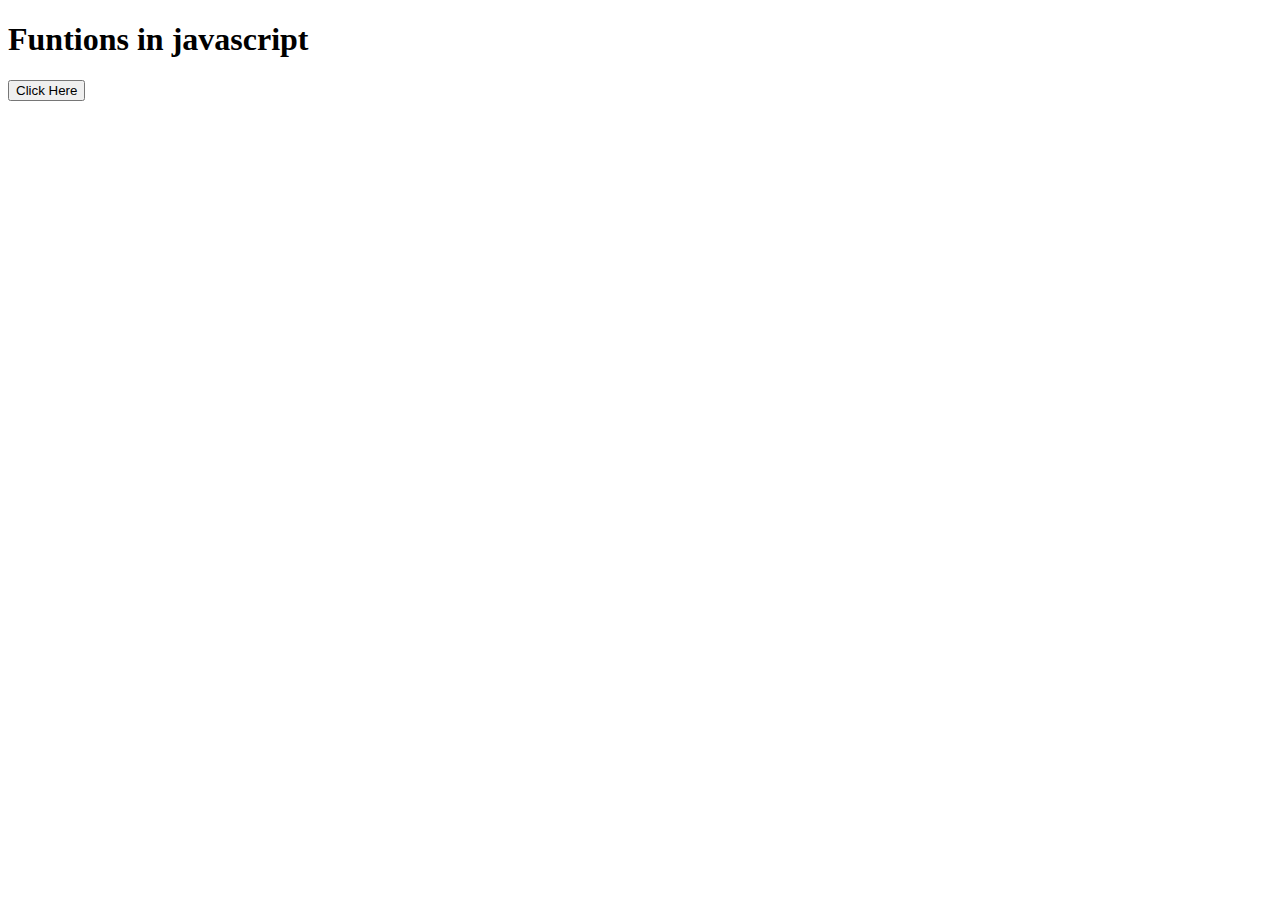
<file: index122.html>
<!DOCTYPE html>
<html lang="en">
  <head>
    <meta charset="UTF-8" />
    <meta http-equiv="X-UA-Compatible" content="IE=edge" />
    <meta name="viewport" content="width=device-width, initial-scale=1.0" />
    <title>Document</title>
  </head>
  <body>
    <h1>Funtions in javascript</h1>
    <script>
      function hello() {
        document.write("welome to rogramming tutoials in telugu <br>");
        document.write(
          "sarner sai ell            fsrx  ygfvt gvtgcyjnbuyfyujgvgfyxgvtg gvnghnbvty"
        );
      }
    </script>
    <input type="button" value="Click Here" onclick="hello()" />
  </body>
</html>
</file>
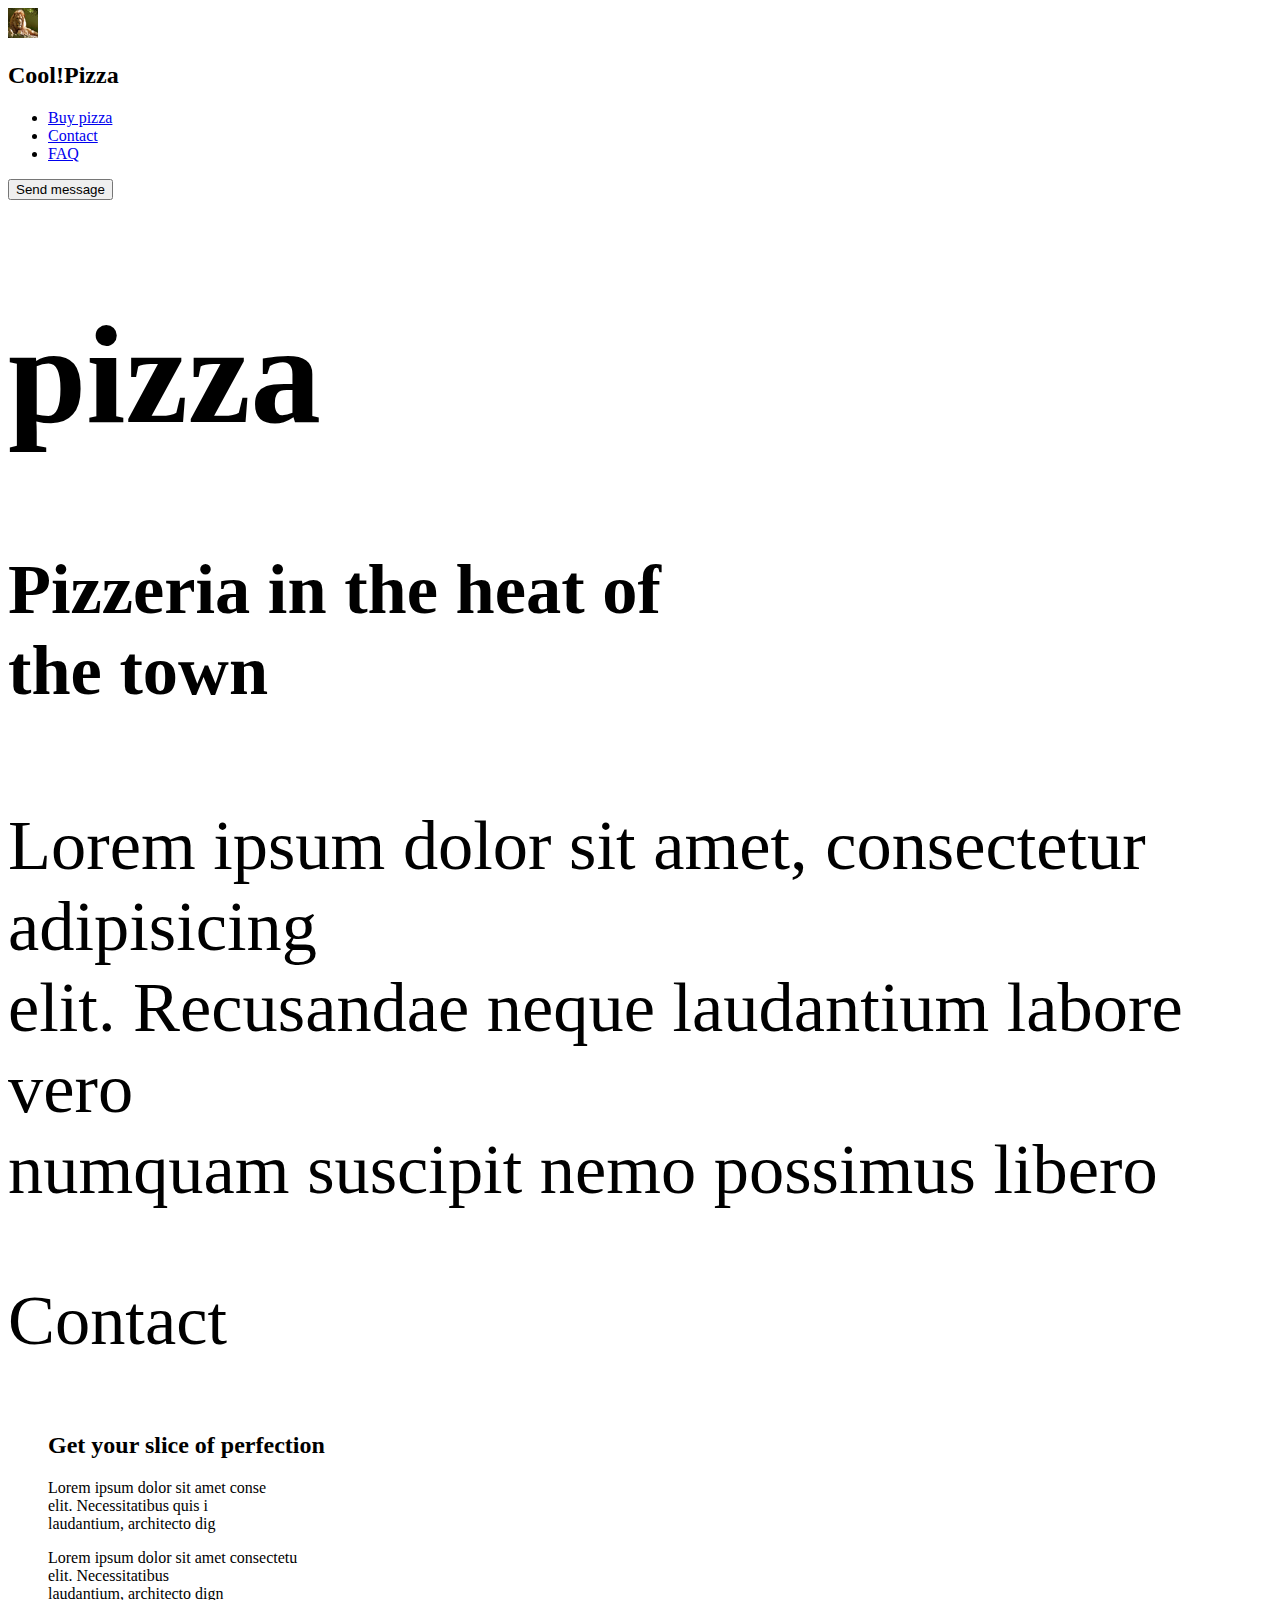
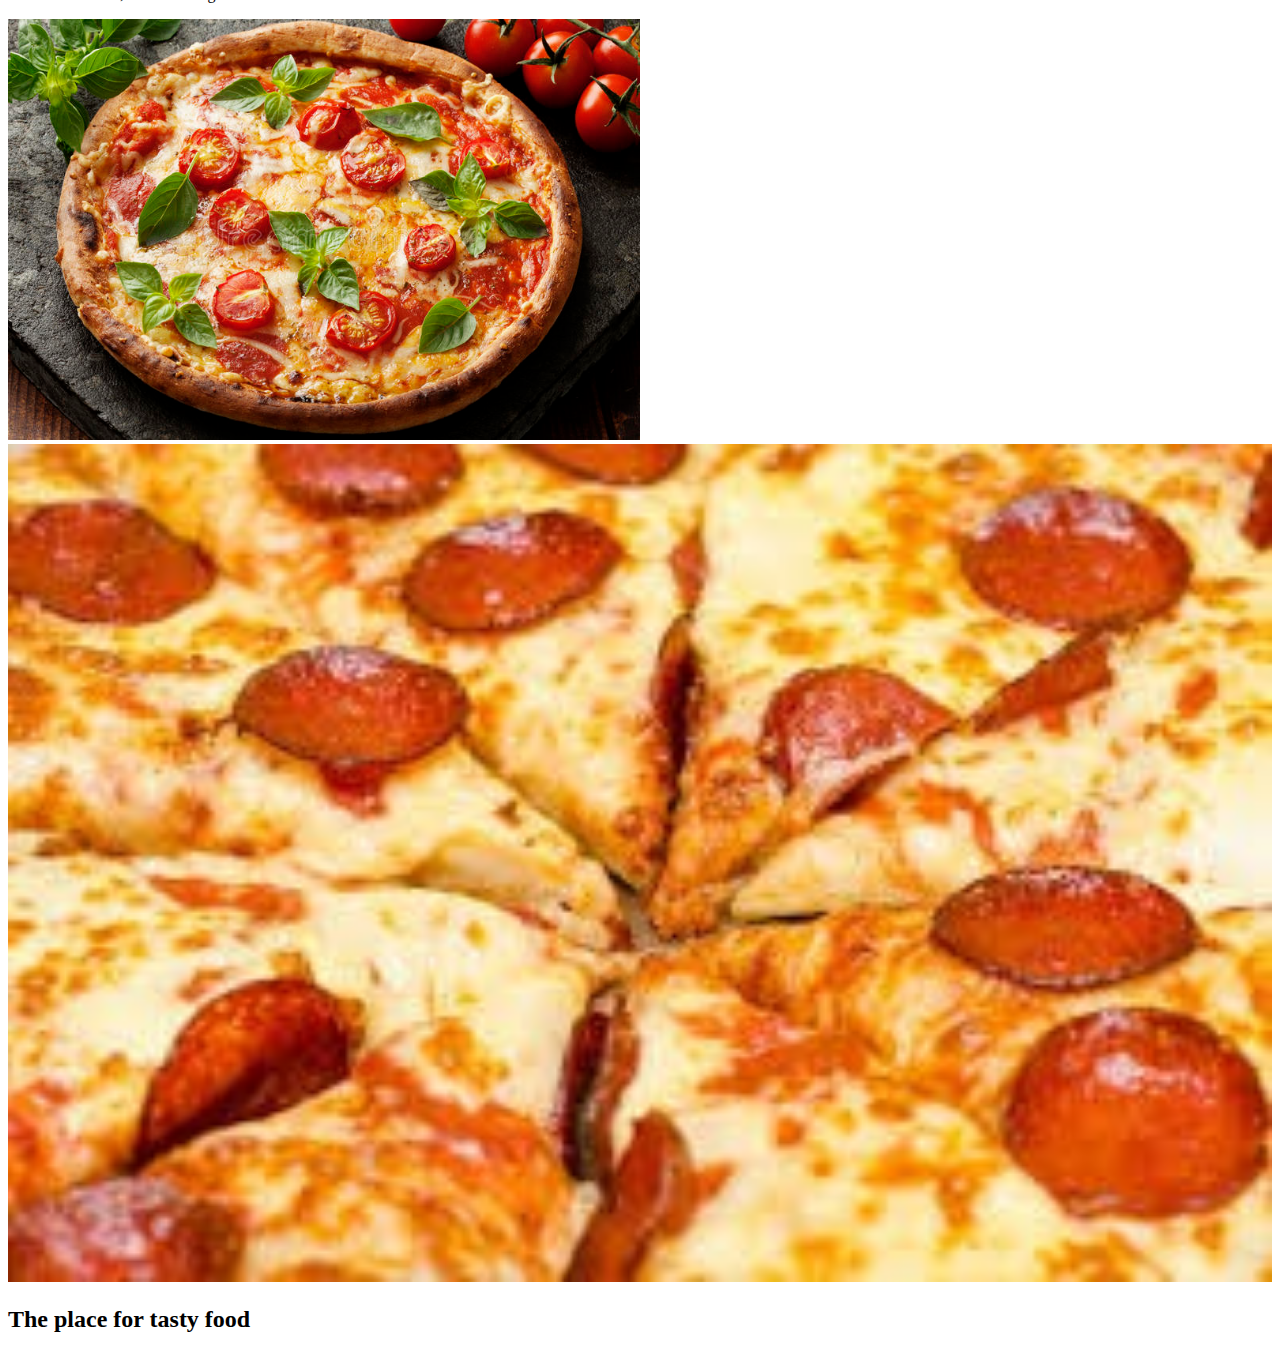
<file: index3.html>
<!DOCTYPE html>
<html lang="en">
  <head>
    <meta charset="UTF-8" />
    <meta http-equiv="X-UA-Compatible" content="IE=edge" />
    <meta name="viewport" content="width=device-width, initial-scale=1.0" />
    <title>Document</title>
    <link rel="stylesheet" href="style.css" />
    <link rel="stylesheet" href="queries.css " />
  </head>
  <body>
    <div class="main">
      <div class="navbar">
        <div class="icon">
          <img
            src=".../../download1.jpg"
            height="30px"
            width="30px"
            class="img1"
          />
          <h2 class="logo">Cool!<span>Pizza</span></h2>
        </div>
        <div class="menu">
          <ul>
            <li><a href="#">Buy pizza</a></li>
            <li><a href="#">Contact</a></li>
            <li><a href="#">FAQ</a></li>
          </ul>
        </div>
        <button class="cn">Send message</button>
      </div>
    </div>
    <div class="content">
      <h1>pizza</h1>
      <h4>Pizzeria in the <span>heat</span> of<br />the town</h4>
      <p>
        Lorem ipsum dolor sit amet, consectetur adipisicing <br />elit.
        Recusandae neque laudantium labore vero<br />
        numquam suscipit nemo possimus libero
      </p>
      <p class="contact">Contact</p>
    </div>
    <div class="main2">
      <blockquote>
        <h2 class="sai"><span>Get your </span>slice of perfection</h2>

        <p class="lorem">
          Lorem ipsum dolor sit amet conse<br />
          elit. Necessitatibus quis i <br />laudantium, architecto dig
        </p>
        <p class="durga">
          Lorem ipsum dolor sit amet consectetu<br />
          elit. Necessitatibus <br />laudantium, architecto dign
        </p>
      </blockquote>
      <img src=".../../saisai13.jpg" height="50%" width="50%" class="img2" />
    </div>
    <div class="main3">
      <img src=".../../3453.jpg" height="100%" width="100%" />
    </div>
    <div class="main3">
      <h2 class="ravi">The place for <span>tasty food</span></h2>
    </div>
  </body>
</html>
</file>
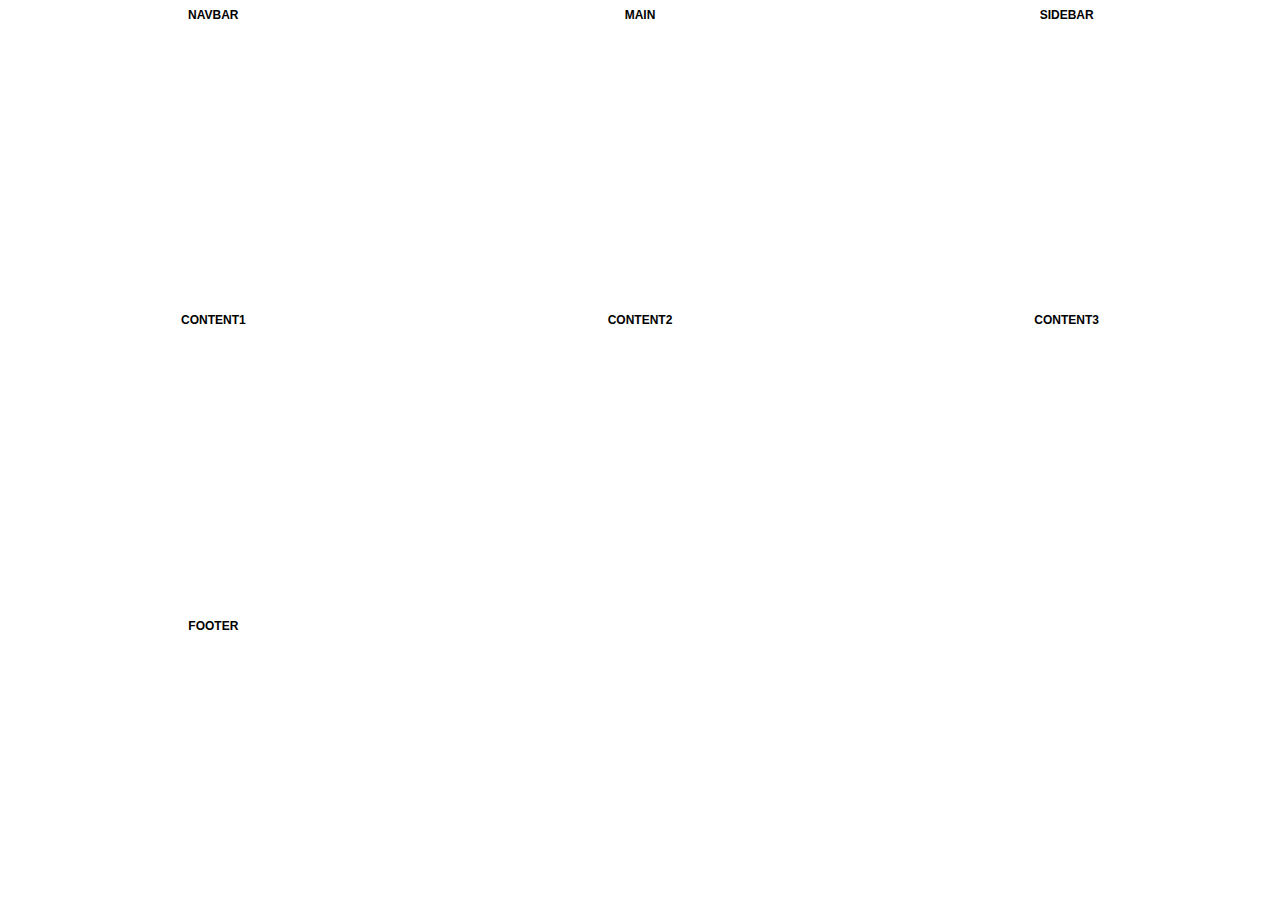
<file: index5.html>
<!DOCTYPE html>
<html lang="en">
  <head>
    <meta charset="UTF-8" />
    <meta http-equiv="X-UA-Compatible" content="IE=edge" />
    <meta name="viewport" content="width=device-width, initial-scale=1.0" />
    <title>Document2</title>
    <link rel="stylesheet" href="style.css" />
  </head>
  <body>
    <div class="container">
      <nav>Navbar</nav>
      <main>Main</main>
      <div id="sidebar">Sidebar</div>
      <div id="content">Content1</div>
      <div id="content">Content2</div>
      <div id="content">Content3</div>
      <footer>Footer</footer>
    </div>
  </body>
</html>
</file>
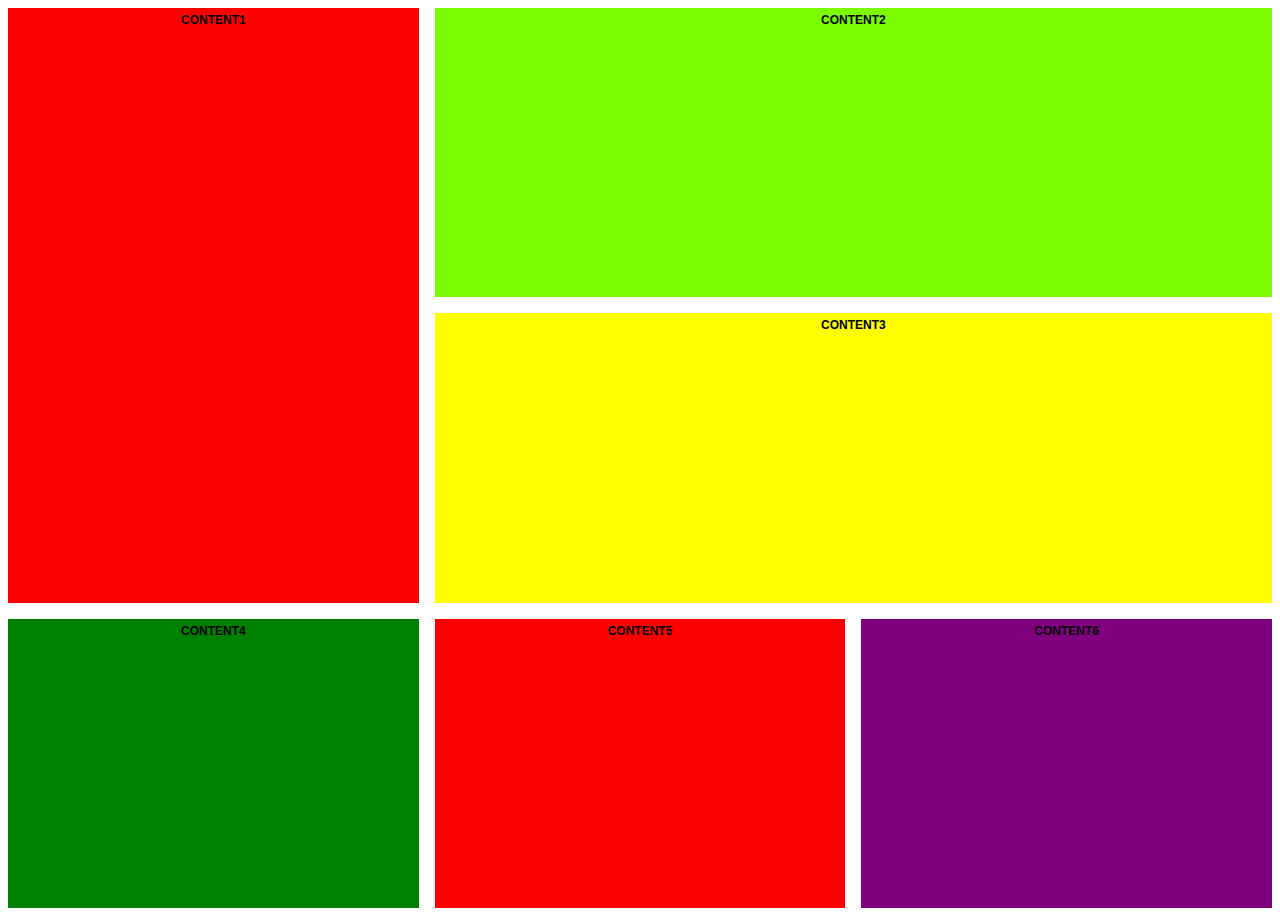
<file: index6.html>
<!DOCTYPE html>
<html lang="en">
  <head>
    <meta charset="UTF-8" />
    <meta http-equiv="X-UA-Compatible" content="IE=edge" />
    <meta name="viewport" content="width=device-width, initial-scale=1.0" />
    <title>Document2</title>
    <link rel="stylesheet" href="style.css" />
  </head>
  <body>
    <div class="container">
      <div id="content1">Content1</div>
      <div id="content2">Content2</div>
      <div id="content3">Content3</div>
      <div id="content4">Content4</div>
      <div id="content5">Content5</div>
      <div id="content6">Content6</div>
    </div>
  </body>
</html>
</file>
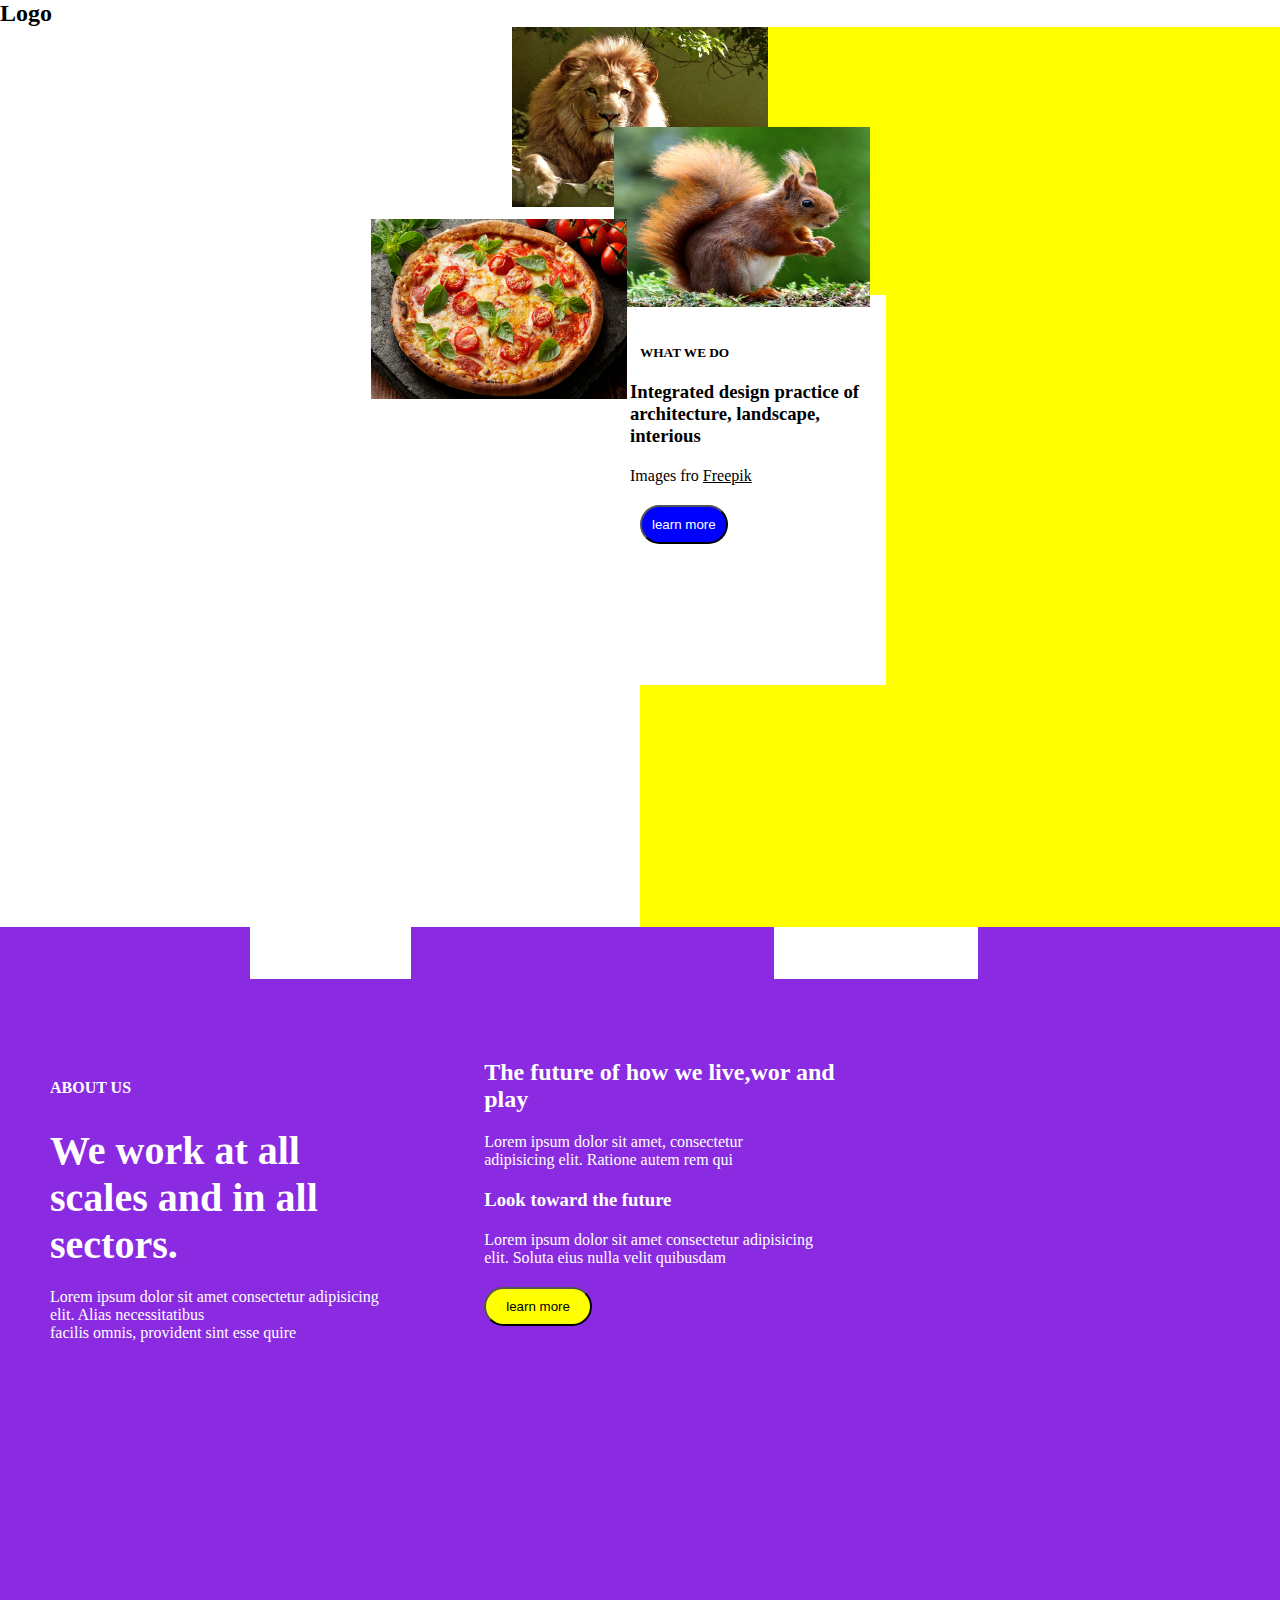
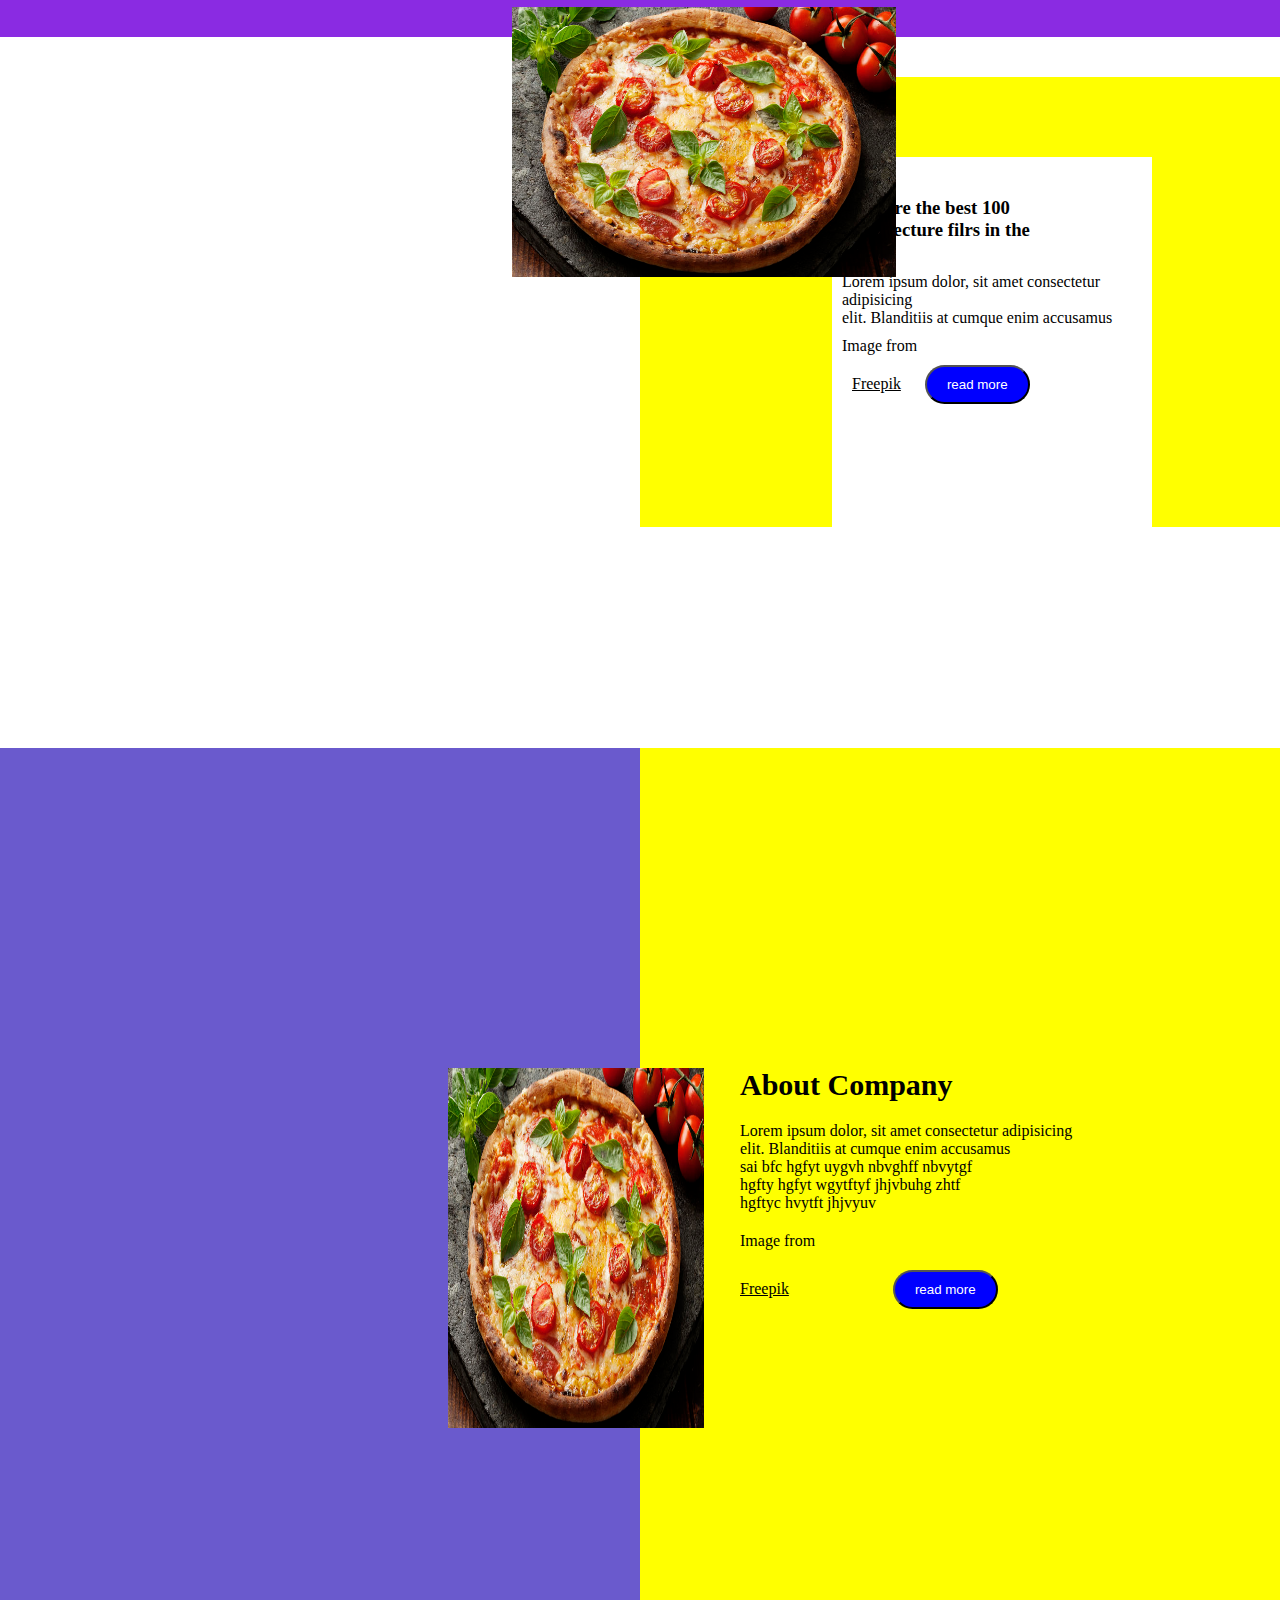
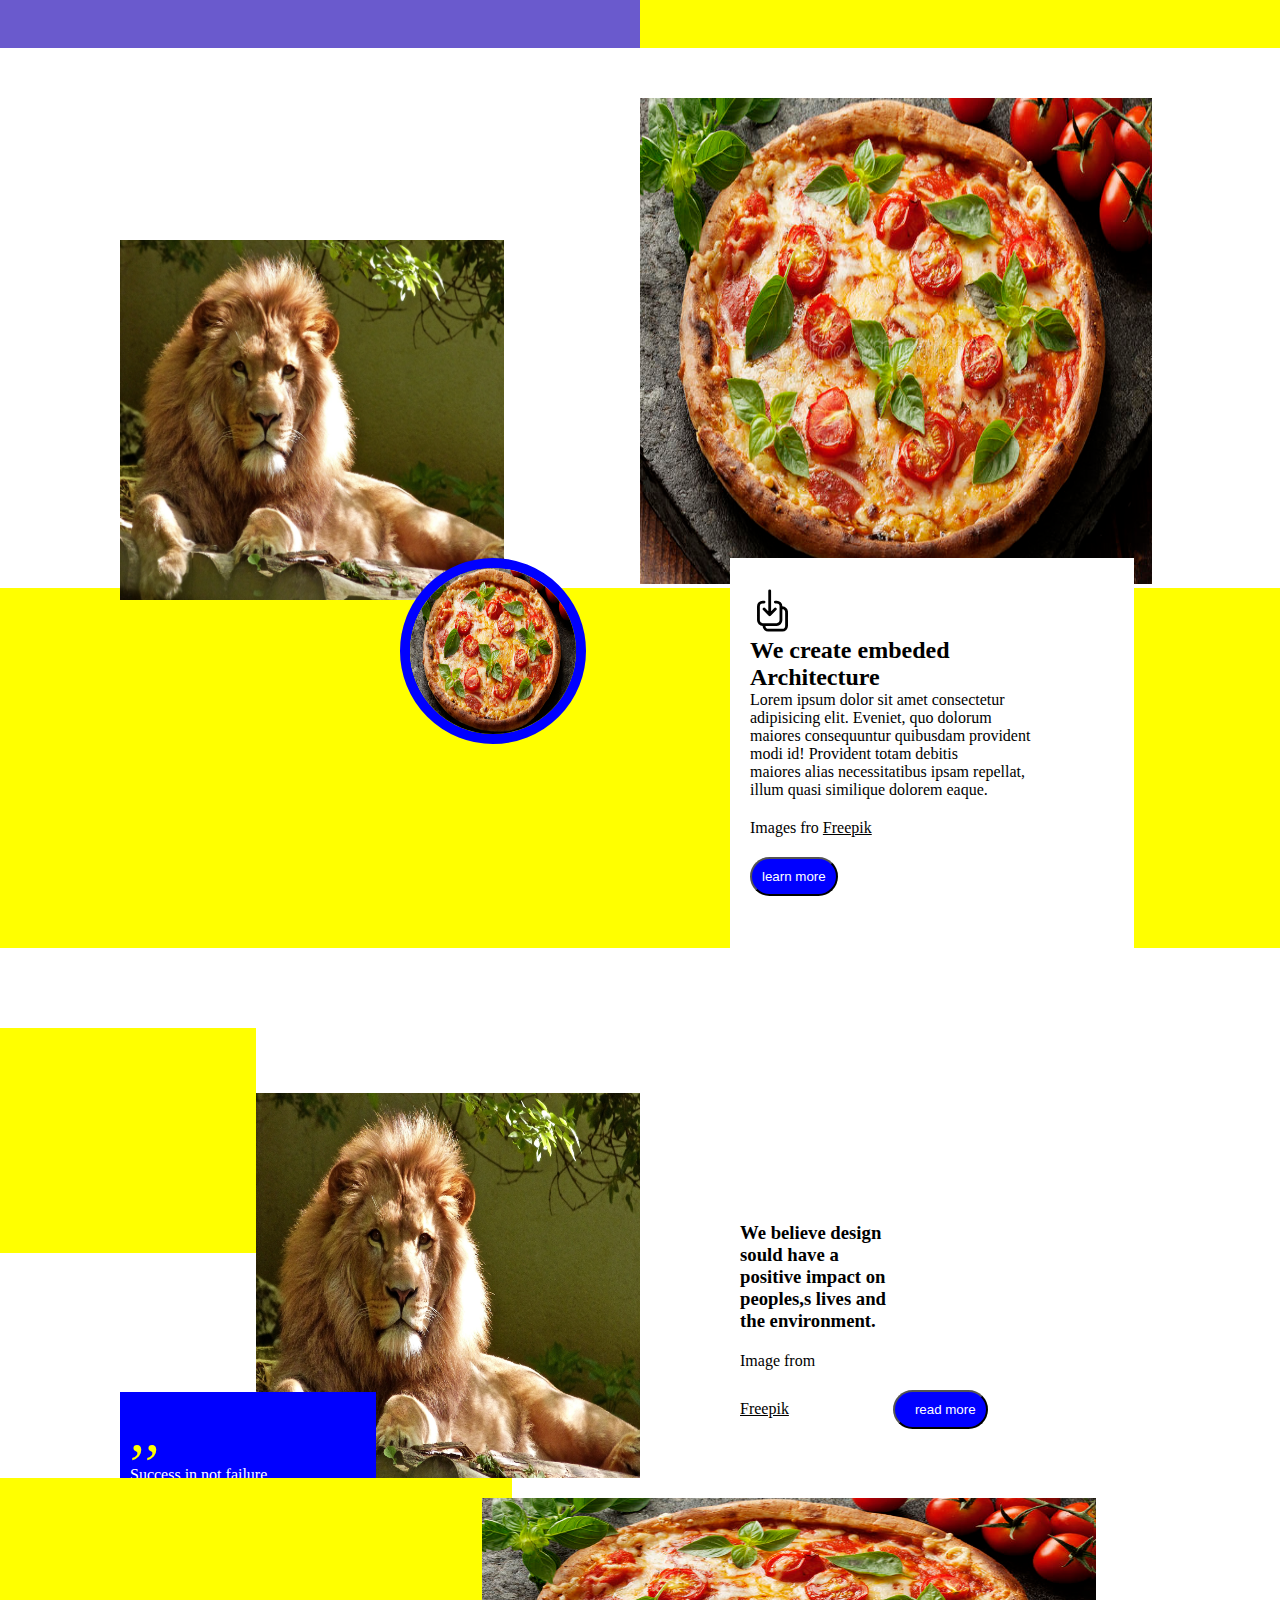
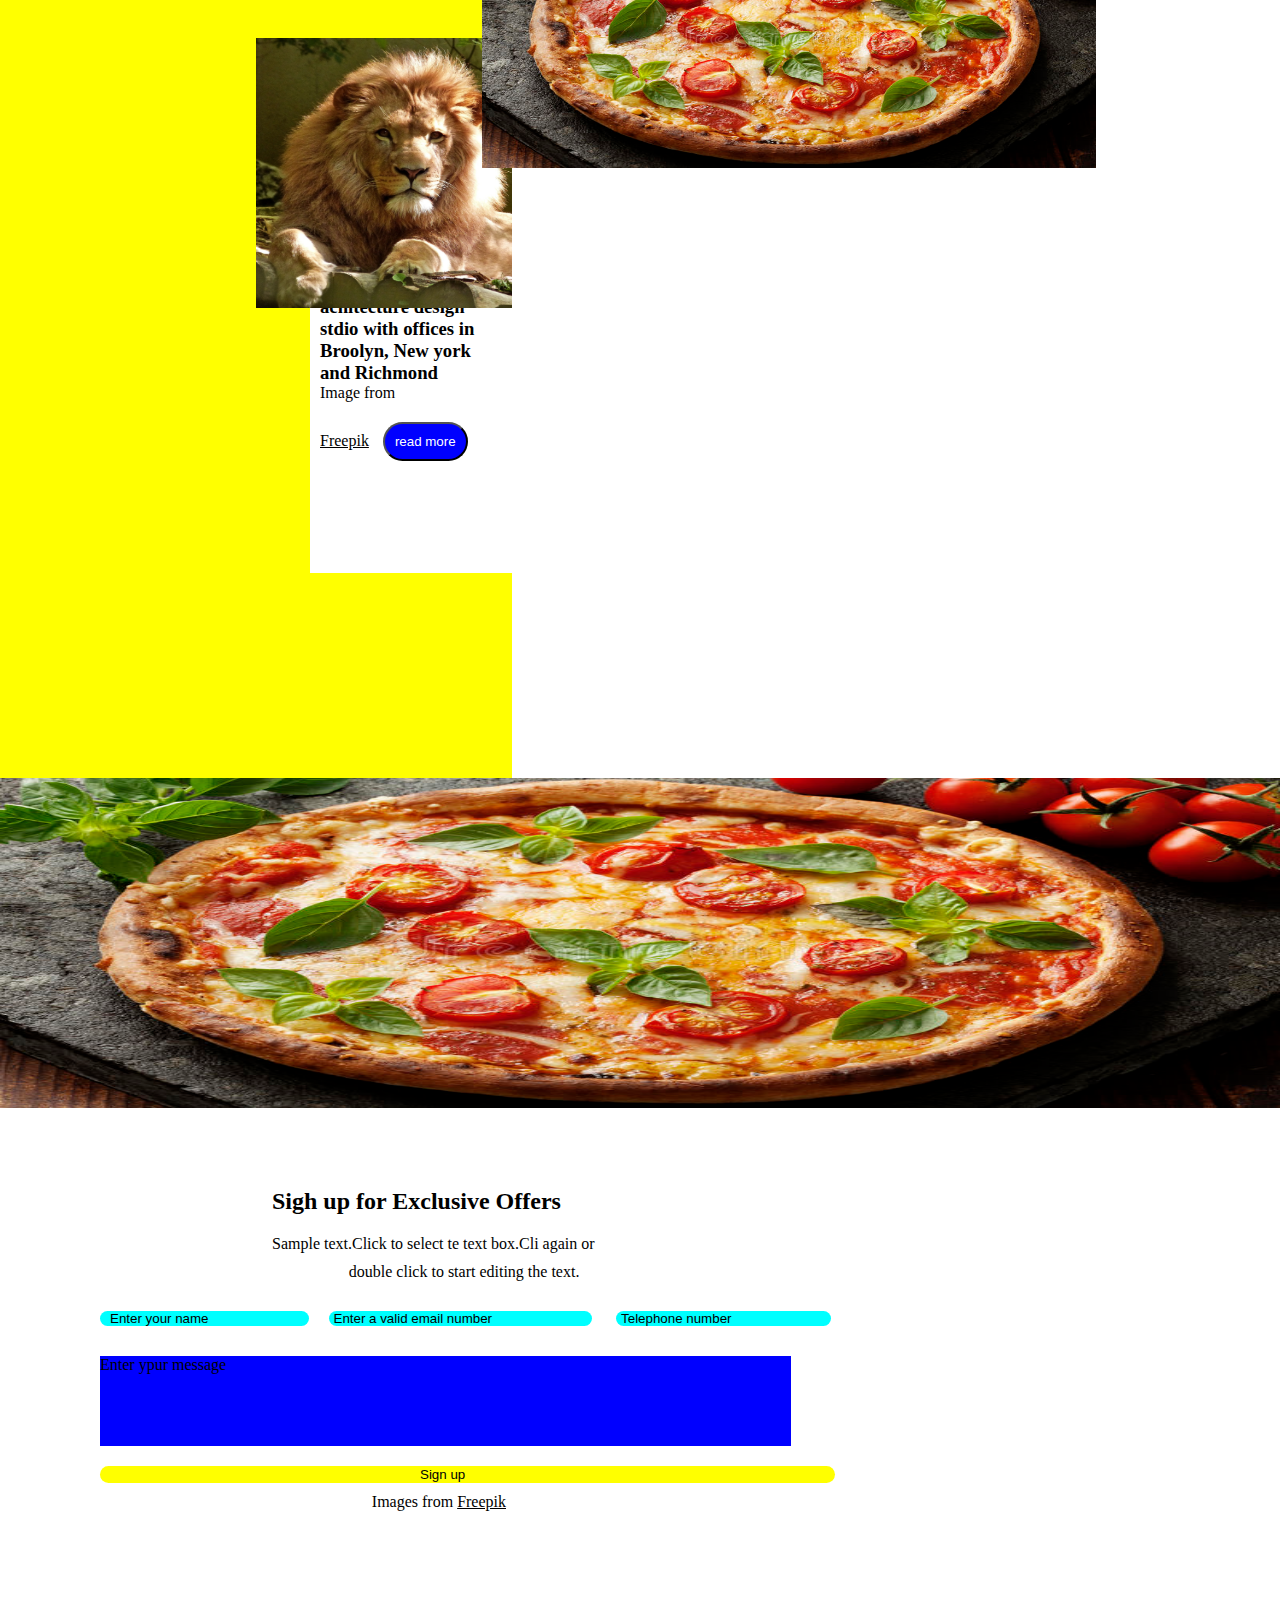
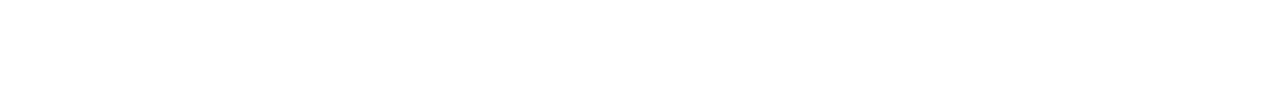
<file: index8.html>
<!DOCTYPE html>
<html lang="en">
  <head>
    <meta charset="UTF-8" />
    <meta http-equiv="X-UA-Compatible" content="IE=edge" />
    <meta name="viewport" content="width=device-width, initial-scale=1.0" />
    <title>Template1</title>
    <link rel="stylesheet" href="style8.css" />
  </head>
  <body>
    <div class="main">
      <div class="navbar">
        <div class="icon">
          <h2 class="logo">Logo</h2>
          
          
        </div>
      </div>
    </div>
    <div class="container">
        
      <div class="white">
        
      </div>
       
        
        <div class="yellow">sai
          <div class="venkata">
            <h5 class="do">WHAT WE DO</h5>
            <h3 class="in">Integrated design practice of architecture, landscape, interious</h3>
            <p class="fro">Images fro <u>Freepik</u></p>
            <button class="btn5">learn more </button>
          </div>
         
        </div>
        <img src=".../../download1.jpg" height="20%" width="20%" class="img"/>
        <img src=".../../download2.jpg" height="20%" width="20%" class="img2"/ >

        <img src=".../../saisai13.jpg" height="20%" width="20%" class="img3"/ >
        
        

      </div>

    </div>
   <div class="second">
    <h2 class="design">Architecture & Interior Design</h2>
    <p class="lorem">Lorem, ipsum dolor sit amet consectetur adipisicing elit. Consequuntu.</p>
   </div>
    <div class="three">
        <blockquote>
      
      
          <div class="what">
              <ion-icon class="ion" name="arrow-redo-outline"></ion-icon>
              <h4>Arhitecture</h4>
              <p>Lorem saibang sai<br>vengab bctc hvyvdas <br>dseec sai</p>
          </div>
          <div class="what2">
            <svg xmlns="http://www.w3.org/2000/svg" fill="none" viewBox="0 0 24 24" stroke-width="1.5" stroke="currentColor" class="width=20%" height="20%">
              <path stroke-linecap="round" stroke-linejoin="round" d="M7.5 7.5h-.75A2.25 2.25 0 004.5 9.75v7.5a2.25 2.25 0 002.25 2.25h7.5a2.25 2.25 0 002.25-2.25v-7.5a2.25 2.25 0 00-2.25-2.25h-.75m-6 3.75l3 3m0 0l3-3m-3 3V1.5m6 9h.75a2.25 2.25 0 012.25 2.25v7.5a2.25 2.25 0 01-2.25 2.25h-7.5a2.25 2.25 0 01-2.25-2.25v-.75"  class="mani2"/>
            </svg>
              <h4>Arhitecture</h4>
              <p>Lorem saibang sai<br>vengab bctc hvyvdas <br>dseec sai</p>
          </div>
          <h4 class="about">ABOUT US</h4>
          <h1 class="we">We work at all<br> scales and in all<br> sectors.</h1>
         <p class="lorem2">Lorem ipsum dolor sit amet consectetur adipisicing<br> elit. Alias necessitatibus<br> facilis omnis, provident sint esse quire</p>
        </blockquote>
        <blockquote>
            <div class="what3">
                <ion-icon class="ion" name="arrow-redo-outline"></ion-icon>
                <h4>Arhitecture</h4>
                <p>Lorem saibang sai<br>vengab bctc hvyvdas <br>dseec sai</p>
            </div>
            <div class="what4">
              <svg xmlns="http://www.w3.org/2000/svg" fill="none" viewBox="0 0 24 24" stroke-width="1.5" stroke="currentColor" class="width=20%" height="20%">
                <path stroke-linecap="round" stroke-linejoin="round" d="M7.5 7.5h-.75A2.25 2.25 0 004.5 9.75v7.5a2.25 2.25 0 002.25 2.25h7.5a2.25 2.25 0 002.25-2.25v-7.5a2.25 2.25 0 00-2.25-2.25h-.75m-6 3.75l3 3m0 0l3-3m-3 3V1.5m6 9h.75a2.25 2.25 0 012.25 2.25v7.5a2.25 2.25 0 01-2.25 2.25h-7.5a2.25 2.25 0 01-2.25-2.25v-.75"  class="mani3"/>
              </svg>
                
                <h4>Arhitecture</h4>
                <p>Lorem saibang sai<br>vengab bctc hvyvdas <br>dseec sai</p>
            </div>
            <h2 class="the">The future of how we live,wor and<br> play</h2>
            <p class="lorem3">Lorem ipsum dolor sit amet, consectetur<br> adipisicing elit. Ratione autem rem qui</p>
            <h3 class="look">Look toward the future</h3>
            <p class="lorem4">Lorem ipsum dolor sit amet consectetur adipisicing<br> elit. Soluta eius nulla velit quibusdam</p>
            <button class="btn">learn more </button>
         </blockquote>
        </div>
  
      
    
   
        
        
           
    
    



        
    
      <div class="four">
        <div class="white2">
          
         
        </div>
        <div class="yellow2">
          <div class="sai">
            <h3 class="who">Who are the best 100<br> Architecture filrs in the <br> world</h3>
            <p class="lorem6">Lorem ipsum dolor, sit amet consectetur adipisicing<br> elit. Blanditiis at cumque enim accusamus </p>
            <p class="from">Image from</p>
            <u class="free">Freepik</u>
            <button class="btn2">read  more </button>
            
            </div>
        
            

        </div>
        
        <img src=".../../saisai13.jpg" class="img5 " height="30%" width="30%"/>
        </div>
      </div>
      <div class="fifth">
      <div class="blue1"></div>
      <div class="yellow3">
        <h4 class="company">About Company</h4>
        <p class="lorem7">Lorem ipsum dolor, sit amet consectetur adipisicing<br> elit. Blanditiis at cumque enim accusamus <br>sai bfc  hgfyt uygvh nbvghff  nbvytgf <br>hgfty hgfyt wgytftyf jhjvbuhg zhtf  <br>hgftyc hvytft jhjvyuv</p>
        <p class="from1">Image from</p>
        <u class="free1">Freepik</u>
        <button class="btn3">read  more </button>

        
       </div>
      <img src=".../../saisai13.jpg" width="20%" height="40%" class="img6"/>

    </div>
        
    <div class="sixth">
      <div class="white3">
        <img src=".../../download1.jpg" width="30%" height="40%" class="img8"/>
       
        <img src=".../../saisai13.jpg" width="40%" height="90%" class="img7"/>
      </div>
      <div class="yellow4">
        <img src=".../../saisai13.jpg" width="50%" height="80%" class="img9"/>
        <div class="sai3">
          <svg xmlns="http://www.w3.org/2000/svg" fill="none" viewBox="0 0 24 24" stroke-width="1.5" stroke="currentColor" class="width=10%" height="10%">
            <path stroke-linecap="round" stroke-linejoin="round" d="M7.5 7.5h-.75A2.25 2.25 0 004.5 9.75v7.5a2.25 2.25 0 002.25 2.25h7.5a2.25 2.25 0 002.25-2.25v-7.5a2.25 2.25 0 00-2.25-2.25h-.75m-6 3.75l3 3m0 0l3-3m-3 3V1.5m6 9h.75a2.25 2.25 0 012.25 2.25v7.5a2.25 2.25 0 01-2.25 2.25h-7.5a2.25 2.25 0 01-2.25-2.25v-.75"  class="mani"/>
          </svg>
          
          
          <h2 class="hello"> We create embeded<br>Architecture</h2>
          <p class="tu">Lorem ipsum dolor sit amet consectetur<br> adipisicing elit. Eveniet, quo dolorum<br> maiores consequuntur quibusdam provident<br> modi id! Provident totam debitis<br> maiores alias necessitatibus ipsam repellat,<br> illum quasi similique dolorem eaque.</p>
          <p class="from10">Images fro <u>Freepik</u></p>
            <button class="btn10">learn more </button>
        </div>
        
        
        
        

        
      </div>
    </div>


       <div class="seventh">
        <div class="yellow5"></div>
        <img src=".../../download1.jpg" width="30%" height="90%" class="img10"/>
        <div class="raavi">
          <h3 class="lives">We believe design <br>sould have a<br> positive impact on <br> peoples,s lives and <br>the environment.</h3>
          <p class="from2">Image from</p>
          <u class="free2">Freepik</u>
          <button class="btn4">read  more </button>
        </div>
        
        <div class="success">
          <p class="dot">,,</p>
          <p class="sin">Success in not failure<br> is not fatal:it is the<br>  
          courage to continue that <br>counts</p>
          <p class="minus">- Winston Churchi</p>
        </div>

        

       </div>
       <div class="eight">
        <div class="yellow6">
          <img src=".../../download1.jpg" width="80%" height="30%" class="img12"/>
          <div class="stack">
            <h5 class="do">What we do</h5>
            <h3 class="service">Full service and the value <br>achitecture design<br> stdio with offices in<br>
            Broolyn, New york<br> and Richmond</h3>
            <p class="from3">Image from</p>
            <u class="free3">Freepik</u>
            <button class="btn5">read  more </button>

          </div>

        </div>
        <div class="white5">
          <img src=".../../saisai13.jpg" width="80%" height="30%" class="img11"/>
          <img src=".../../download1.jpg" width="20%" height="20%" class="img13"/>

          
        </div>
       </div>
                                

       <div class="nine">
        <img src=".../../saisai13.jpg" width="100%" height="330vh" class="img14"/>
        
        
        
        
        
       </div>
       <div class="final">
        <div class="red1">
          <h2 class="up">Sigh up for Exclusive Offers</h2>
          <p class="text">Sample text.Click to select te text box.Cli again or</p>
            <p class="to">double click to start editing the text.</p>
            <button class="btn6">Enter your name </button><button class="btn7">Enter a valid email number </button> <button class="btn8">Telephone number </button>
            <div class="last"> Enter ypur message</div>
            <button class="btn9">Sign up</button>
            <p class="pik">Images from <u>Freepik</u></p>
            
        </div>
        
       </div>
    

        
        
        
  </body>
</html>
</file>
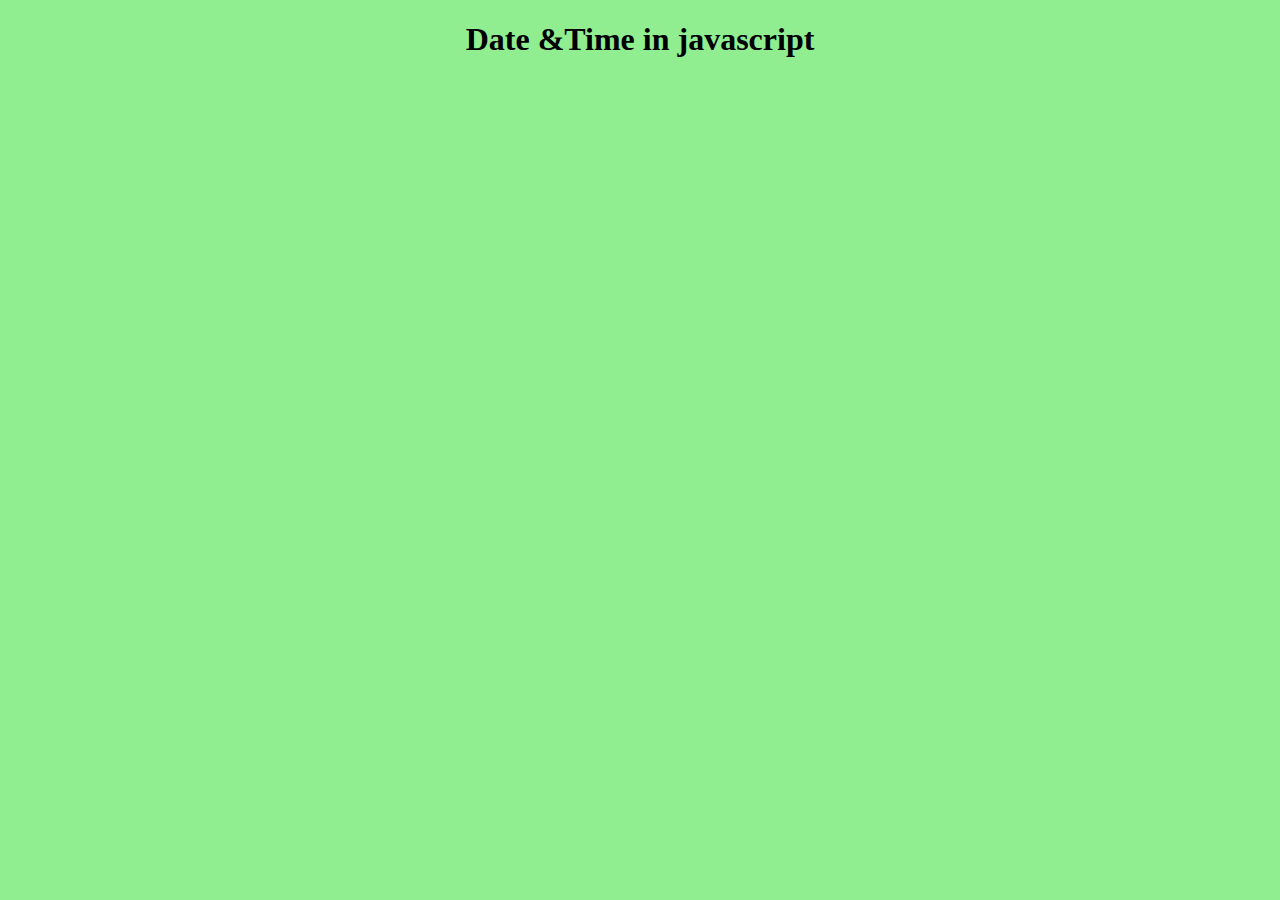
<file: java3.html>
<!DOCTYPE html>
<html lang="en">
  <head>
    <title>Operators</title>
  </head>
  <body bgcolor="lightgreen">
    <center>
      <h1>Date &Time in javascript</h1>
      <span id="sai"></span>
      <script>
        function myFunc(){
          alert("your time is over");
        }
        setTimeOut(myFunc,5000);
      </script>
    </center>
  </body>
</html>
</file>
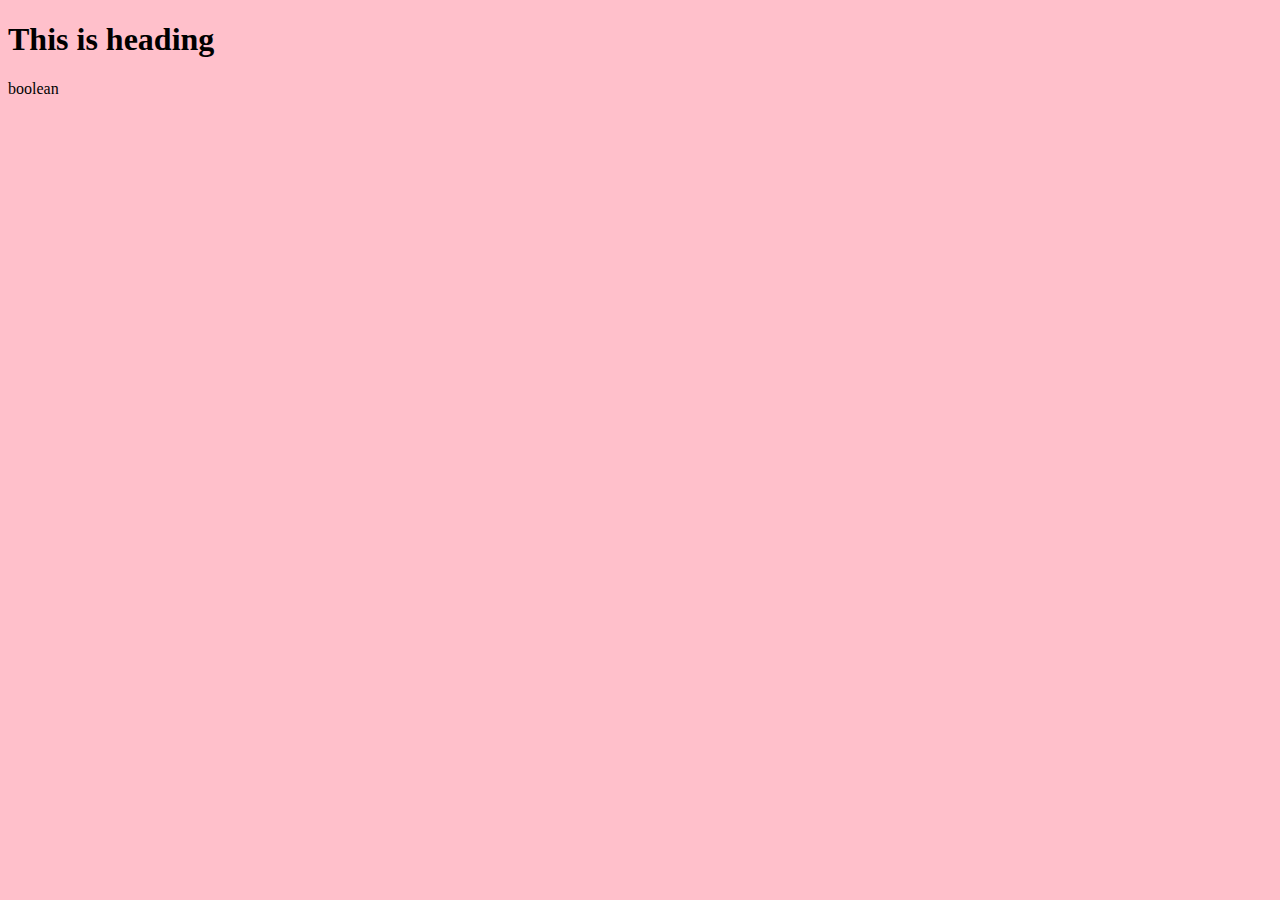
<file: saijava.html>
<!DOCTYPE html>
<html lang="en">
  <head>
    <title>Variables in Javascript</title>
  </head>
  <body bgcolor="pink">
    <h1>This is heading</h1>
    <script>
      var x = true;

      document.write(typeof x);
    </script>
  </body>
</html>
</file>
<file: style.css>
:root {
  --root: 5px;
  --padding: 5px;
}
.container {
  font-family: "Inter", sans-serif;
  font-weight: 800;
  color: black;
  text-transform: uppercase;
  font-size: 12px;
  text-align: center;
  display: grid;
  grid-template-columns: repeat(1fr 1fr 1fr);
  grid-template-rows: repeat(0.2fr 0.2fr 1fr);
  grid-gap: 1rem;
  height: 100vh;
  grid-template-areas:
    "content1 content2 content2"
    "content1 content3 content3"
    "content4 content5 content6";
}
#content1 {
  background: red;
  border-radius: var(--radius);
  padding-top: var(--padding);
  grid-area: content1;
}
#content2 {
  background: lawngreen;
  border-radius: var(--radius);
  padding-top: var(--padding);
  grid-area: content2;
}
#content3 {
  background: yellow;
  border-radius: var(--radius);
  padding-top: var(--padding);
  grid-area: content3;
}
#content4 {
  background: green;
  border-radius: var(--radius);
  padding-top: var(--padding);
  grid-area: content4;
}
#content5 {
  background: red;
  border-radius: var(--radius);
  padding-top: var(--padding);
  grid-area: content5;
}
#content6 {
  background: purple;
  border-radius: var(--radius);
  padding-top: var(--padding);
  grid-area: content6;
}
@media only screen and (max-width: 550px) {
  .container {
    grid-template-columns: 1fr;
    grid-template-rows: 0.4fr 0.4fr 0.4fr 1.2fr 2.2fr 1.2fr;
    grid-template-areas:
      "content1"
      "content2"
      "content3"
      "content4"
      "content5"
      "content6";
  }
}
</file>
<file: queries.css>
@media (max-width: 84rem) {
  .body {
    max-width: 120rem;
  }
  .content {
    font-size: 4.4rem;
  }
}
@media (max-width: 84rem) {
  .body {
    max-width: 120rem;
  }
  .content {
    font-size: 4.4rem;
  }

  .main2 {
    grid-template-columns: repeat(2, 1fr);
  }
}
@media (max-width: 75em) {
  html {
    font-size: 5px;
  }
  .main3 {
    font-size: 3.6rem;
    padding: 9.4rem;
  }
}
@media (max-width: 59em) {
  html {
    font-size: 50%;
  }
  .main2 {
    grid-template-columns: 1fr;
  }
  .img2 {
    align-items: center;
    padding: 0 8rem;
  }
  .content,
  .main {
    padding: 2.4rem 3.2rem 3.2rem 3.2rem;
  }
}
</file>
<file: style8.css>
* {
  margin: 0;
  padding: 0;
}
.go {
  font-size: 20px;
  height: 1vh;
  width: 10%;
}
.venkata {
  background-color: white;
  margin-left: 50%;

  margin-top: 250px;
  margin-left: -30px;
  width: 40%;
  height: 40vh;

  color: black;
  padding-left: 20px;
  padding-top: 30px;
  position: absolute;
}
.do {
  margin-top: 20px;
}
.in {
  margin-top: 20px;
}
.fro {
  margin-top: 20px;
}
.btn5 {
  color: white;
  background-color: blue;
  border-radius: 32px;
  padding: 10px 10px 10px 10px;
  margin-top: 20px;
}
.white {
  background-color: white;
  height: 100vh;
  width: 50%;
  margin-right: 50%;
  position: absolute;
}

.yellow {
  background-color: yellow;

  width: 50%;
  height: 100vh;
  margin-left: 50%;
  position: absolute;
  margin-left: whitespace;
}
.mani2 {
  border: 2px solid yellow;
  background-color: blue;
  border-radius: 32px;
}
.img {
  position: absolute;
  margin-left: 40%;
}
.img2 {
  position: absolute;
  margin-left: 48%;
  margin-top: 100px;
}
.img3 {
  margin-left: 29%;
  margin-top: 15%;
  position: absolute;
}
.two {
  background-color: blue;
  width: 100%;
  height: 49vh;
}
.second {
  height: 40vh;
  width: 100%;
  margin-top: 10px;
  background-color: blueviolet;
}
.design {
  margin-left: 300px;
  color: blue;
  margin-top: 10px;
}
.lorem {
  margin-left: 300px;
  margin-top: 20px;
  color: black;
}
.three {
  height: 120vh;
  background-color: blueviolet;
  width: 100%;
  margin-top: 20px;
  display: flex;
  margin-top: 50px;
  padding-top: 110px;
}
.what {
  margin-left: 80px;
  height: 19vh;
  background-color: white;
  width: 35%;
  padding-left: 20px;
  margin-bottom: 220px;
}
.what2 {
  margin-left: 250px;
  background-color: white;
  height: 19vh;

  width: 35%;
  margin-top: -140px;
  padding-left: 20px;
  margin-bottom: 350px;
}
.what3 {
  margin-left: 150px;
  background-color: white;
  height: 19vh;

  width: 35%;
  padding-left: 20px;
  margin-top: 20px;
  margin-bottom: 530px;
}
.what4 {
  margin-left: 370px;
  background-color: white;
  height: 19vh;

  width: 35%;
  margin-top: -470px;
  padding-left: 20px;
  margin-bottom: 220px;
}

.about {
  color: white;
  margin-left: 50px;
  margin-top: -250px;
  margin-bottom: 0px;
}
.we {
  color: white;
  font-size: 40px;
  margin-left: 50px;
  margin-top: 30px;
}
.lorem2 {
  color: white;
  margin-left: 50px;
  margin-top: 20px;
  display: flex;
}
.the {
  color: white;
  margin-top: -140px;
  margin-left: 80px;
}
.lorem3 {
  color: white;
  margin-top: 20px;
  margin-left: 80px;
}
.look {
  color: white;
  margin-top: 20px;
  margin-left: 80px;
}
.lorem4 {
  color: white;
  margin-top: 20px;
  margin-left: 80px;
}
.btn {
  color: black;
  background-color: yellow;
  border-radius: 32px;
  margin-left: 80px;
  padding-left: 20px;
  padding-right: 20px;
  padding-bottom: 10px;
  padding-top: 10px;
  margin-top: 20px;
}
.four {
  height: 79vh;
  width: 100%;
}
.white2 {
  background-color: white;
  height: 70vh;
  width: 50%;
  margin-right: 50%;
  position: absolute;
  z-index: -1;
}

.yellow2 {
  background-color: yellow;

  width: 50%;
  height: 50vh;
  margin-left: 50%;
  position: absolute;
  margin-left: whitespace;
  margin-top: 40px;
}
.img5 {
  position: absolute;
  margin-left: 40%;
  margin-top: -30px;
}
.sai {
  background-color: white;
  margin-left: 30%;

  margin-top: 80px;
  width: 50%;
  height: 69vh;
  position: absolute;
  padding-top: 0;
  margin-right: -15px;
}
.who {
  color: black;
  margin-left: 10px;
  margin-top: 40px;
}
.lorem6 {
  color: black;
  margin-left: 10px;
  margin-top: 10px;
}
.from {
  color: black;
  margin-left: 10px;
  margin-top: 10px;
}
.free {
  margin-left: 20px;
  margin-top: 10px;
}
.btn2 {
  margin-left: 20px;
  margin-top: 10px;
  color: white;
  background-color: blue;
  border-radius: 32px;
  padding-left: 20px;
  padding-right: 20px;
  padding-bottom: 10px;
  padding-top: 10px;
}
.from10 {
  margin-top: 20px;
}
.btn10 {
  color: white;
  background-color: blue;
  border-radius: 32px;
  padding: 10px 10px 10px 10px;
  margin-top: 20px;
}
.fifth {
  height: 100vh;
  width: 100%;
}
.blue1 {
  width: 50%;
  background-color: slateblue;
  height: 100vh;
  margin-right: 50%;
  position: absolute;
}
.yellow3 {
  width: 50%;
  background-color: yellow;
  height: 100vh;
  margin-left: 50%;
  position: absolute;
}
.img6 {
  position: absolute;
  margin-left: 35%;
  margin-top: 25%;
}
.company {
  margin-left: 100px;
  margin-top: 50%;
  font-size: 30px;
}
.lorem7 {
  color: black;
  margin-left: 100px;
  margin-top: 20px;
}
.from1 {
  color: black;
  margin-left: 100px;
  margin-top: 20px;
}
.free1 {
  margin-left: 100px;
  margin-top: 20px;
}
.btn3 {
  margin-left: 100px;
  margin-top: 20px;
  color: white;
  background-color: blue;
  border-radius: 32px;
  padding-left: 20px;
  padding-right: 20px;
  padding-bottom: 10px;
  padding-top: 10px;
}
.sixth {
  width: 100%;
  height: 100vh;
}
.white3 {
  width: 100%;
  height: 60vh;
  background-color: white;
}
.yellow4 {
  width: 100%;
  height: 40%;
  background-color: yellow;
}
.img7 {
  margin-left: 50%;
  margin-top: 50px;
}
.img8 {
  margin-top: 15%;
  position: absolute;
  margin-left: 120px;
}
.img9 {
  margin-left: 400px;
  height: 10.4rem;
  width: 10.4rem;
  border-radius: 50%;
  margin-top: 20px;
  border: 10px solid blue;
  margin-top: -10;
  margin-top: -30px;
  position: absolute;
}
.sai3 {
  background-color: #fff;
  height: 50vh;
  width: 30%;
  margin-left: 730px;
  position: absolute;
  margin-top: -30px;
  padding-left: 20px;
  padding-top: 30px;
  line-break: 10px;
}

.seventh {
  width: 100%;
  height: 50vh;
  background-color: #fff;
}
.success {
  background-color: blue;
  margin-left: 120px;
  height: 45vh;
  width: 20%;
  margin-top: -190px;
  margin-bottom: -40px;
  position: absolute;
}
.dot {
  font-size: 60px;
  margin-left: 10px;
  color: yellow;
  margin-top: 5px;
}
.sin {
  margin-left: 10px;
  color: #fff;
}
.minus {
  margin-left: 60px;
  color: #fff;
}
.yellow5 {
  background-color: yellow;
  width: 20%;
  height: 25vh;
  margin-top: 80px;
}
.img10 {
  margin-left: 20%;
  margin-top: -160px;
}
.raavi {
  background-color: white;
  width: 30%;
  height: 40vh;
  margin-left: 50%;
  margin-top: -280px;
}
.lives {
  margin-left: 100px;
}
.from2 {
  color: black;
  margin-left: 100px;
  margin-top: 20px;
}
.free2 {
  margin-left: 100px;
  margin-top: 20px;
}
.btn4 {
  margin-left: 100px;
  margin-top: 20px;
  color: white;
  background-color: blue;
  border-radius: 32px;
  padding-left: 20px;
  padding-right: 10px;
  padding-bottom: 10px;
  padding-top: 10px;
}
.eight {
  width: 100%;
  height: 100vh;
}
.yellow6 {
  width: 40%;
  background-color: yellow;
  position: absolute;
  height: 100vh;
  margin-right: 30%;
}
.white5 {
  width: 60%;
  background-color: #fff;
  position: absolute;
  height: 100vh;
  margin-left: 40%;
}
.img11 {
  margin-top: 20px;
  margin-left: -30px;
  position: absolute;
}
.img12 {
  margin-top: 160px;
  margin-left: 50%;
  position: absolute;
  margin-right: -30px;
}
.mani {
  background-color: yellow;
  border: 2px solid yellow;
}
.img13 {
  margin-top: 30px;
  margin-left: 280px;
}
.stack {
  background-color: #fff;
  margin-left: 310px;
  margin-top: 380px;
  width: 60%;
  height: 35vh;
  margin-right: -60px;
}
.do {
  margin-left: 10px;
}
.service,
.from3,
.free3,
.btn5 {
  margin-left: 10px;
}
.nine {
  height: 50vh;
  width: 100%;
}
.final {
  background-color: #fff;
  width: 100%;
  height: 50vh;
}
.red1 {
  background-color: white;
  margin-left: 80px;
  width: 60%;
  height: 60vh;
  margin-top: -60px;
  position: absolute;
}
.up {
  margin-left: 25%;
  margin-top: 20px;
}
.text {
  margin-left: 25%;
  margin-top: 20px;
}
.to {
  margin-left: 35%;
  margin-top: 10px;
}
.btn6 {
  border-radius: 32px;
  background-color: aqua;
  margin-left: 20px;
  padding-left: 10px;
  padding-right: 100px;
  margin-bottom: 30px;
  margin-top: 30px;
  border: #fff;
}
.btn7 {
  border-radius: 32px;
  background-color: aqua;
  margin-left: 20px;
  padding-left: 5px;
  padding-right: 100px;
  margin-bottom: 30px;
  margin-top: 30px;
  border: #fff;
}
.btn8 {
  border-radius: 32px;
  background-color: aqua;
  margin-left: 20px;
  padding-left: 5px;
  padding-right: 100px;
  margin-bottom: 30px;
  margin-top: 30px;
  border: #fff;
}
.last {
  width: 90%;
  margin-left: 20px;
  height: 10vh;
  background-color: blue;
}
.btn9 {
  border-radius: 32px;
  padding-top: 1px;
  padding-bottom: 1px;
  padding-left: 320px;
  padding-right: 370px;
  background-color: yellow;
  margin-left: 20px;
  margin-top: 20px;
  border: white;
}
.pik {
  margin-left: 38%;
  margin-top: 10px;
}
</file>
